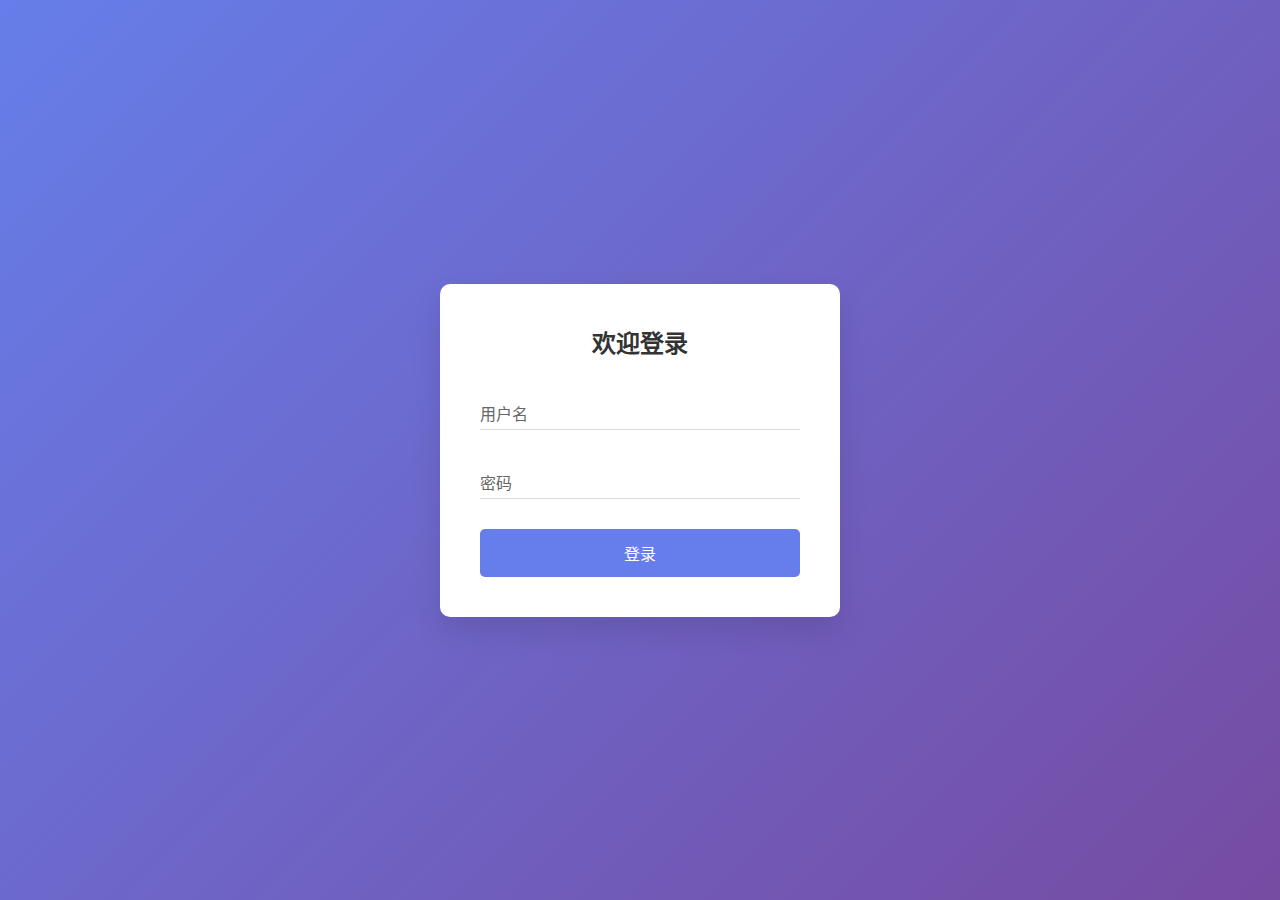
<file: docs/dev-ops/nginx/html/login.html>
<!DOCTYPE html>
<html lang="zh-CN">
<head>
    <meta charset="UTF-8">
    <meta name="viewport" content="width=device-width, initial-scale=1.0">
    <title>商城登录</title>
    <link rel="stylesheet" href="css/login.css">
</head>
<body>
<div class="container">
    <form id="loginForm" class="login-form">
        <h2>欢迎登录</h2>
        <div class="input-group">
            <input type="text" id="username" required>
            <label for="username">用户名</label>
        </div>
        <div class="input-group">
            <input type="password" id="password" required>
            <label for="password">密码</label>
        </div>
        <button type="submit">登录</button>
        <p class="error-message" id="errorMessage"></p>
    </form>
</div>
<script src="js/login.js"></script>
</body>
</html>
</file>
<file: docs/dev-ops/nginx/html/css/login.css>
@import url("https://fonts.googleapis.com/css2?family=Poppins:wght@300;400;500;600&display=swap");

* {
    margin: 0;
    padding: 0;
    box-sizing: border-box;
}

body {
    font-family: "Poppins", sans-serif;
    background: linear-gradient(135deg, #667eea 0%, #764ba2 100%);
    height: 100vh;
    display: flex;
    align-items: center;
    justify-content: center;
}

.container {
    background-color: #ffffff;
    padding: 40px;
    border-radius: 10px;
    box-shadow: 0 15px 30px rgba(0, 0, 0, 0.1);
    width: 400px;
    max-width: 90%;
}

.login-form h2 {
    text-align: center;
    color: #333;
    margin-bottom: 30px;
}

.input-group {
    position: relative;
    margin-bottom: 30px;
}

.input-group input {
    width: 100%;
    padding: 10px 0;
    font-size: 16px;
    color: #333;
    border: none;
    border-bottom: 1px solid #ddd;
    outline: none;
    background: transparent;
    transition: 0.3s;
}

.input-group label {
    position: absolute;
    top: 0;
    left: 0;
    padding: 10px 0;
    font-size: 16px;
    color: #666;
    pointer-events: none;
    transition: 0.3s;
}

.input-group input:focus ~ label,
.input-group input:valid ~ label {
    top: -20px;
    font-size: 12px;
    color: #667eea;
}

.input-group input:focus {
    border-bottom: 2px solid #667eea;
}

button {
    width: 100%;
    padding: 12px;
    background: #667eea;
    color: #fff;
    border: none;
    border-radius: 5px;
    cursor: pointer;
    font-size: 16px;
    transition: 0.3s;
}

button:hover {
    background: #764ba2;
}

.error-message {
    color: #ff3860;
    font-size: 14px;
    text-align: center;
    margin-top: 10px;
    display: none;
}
</file>
